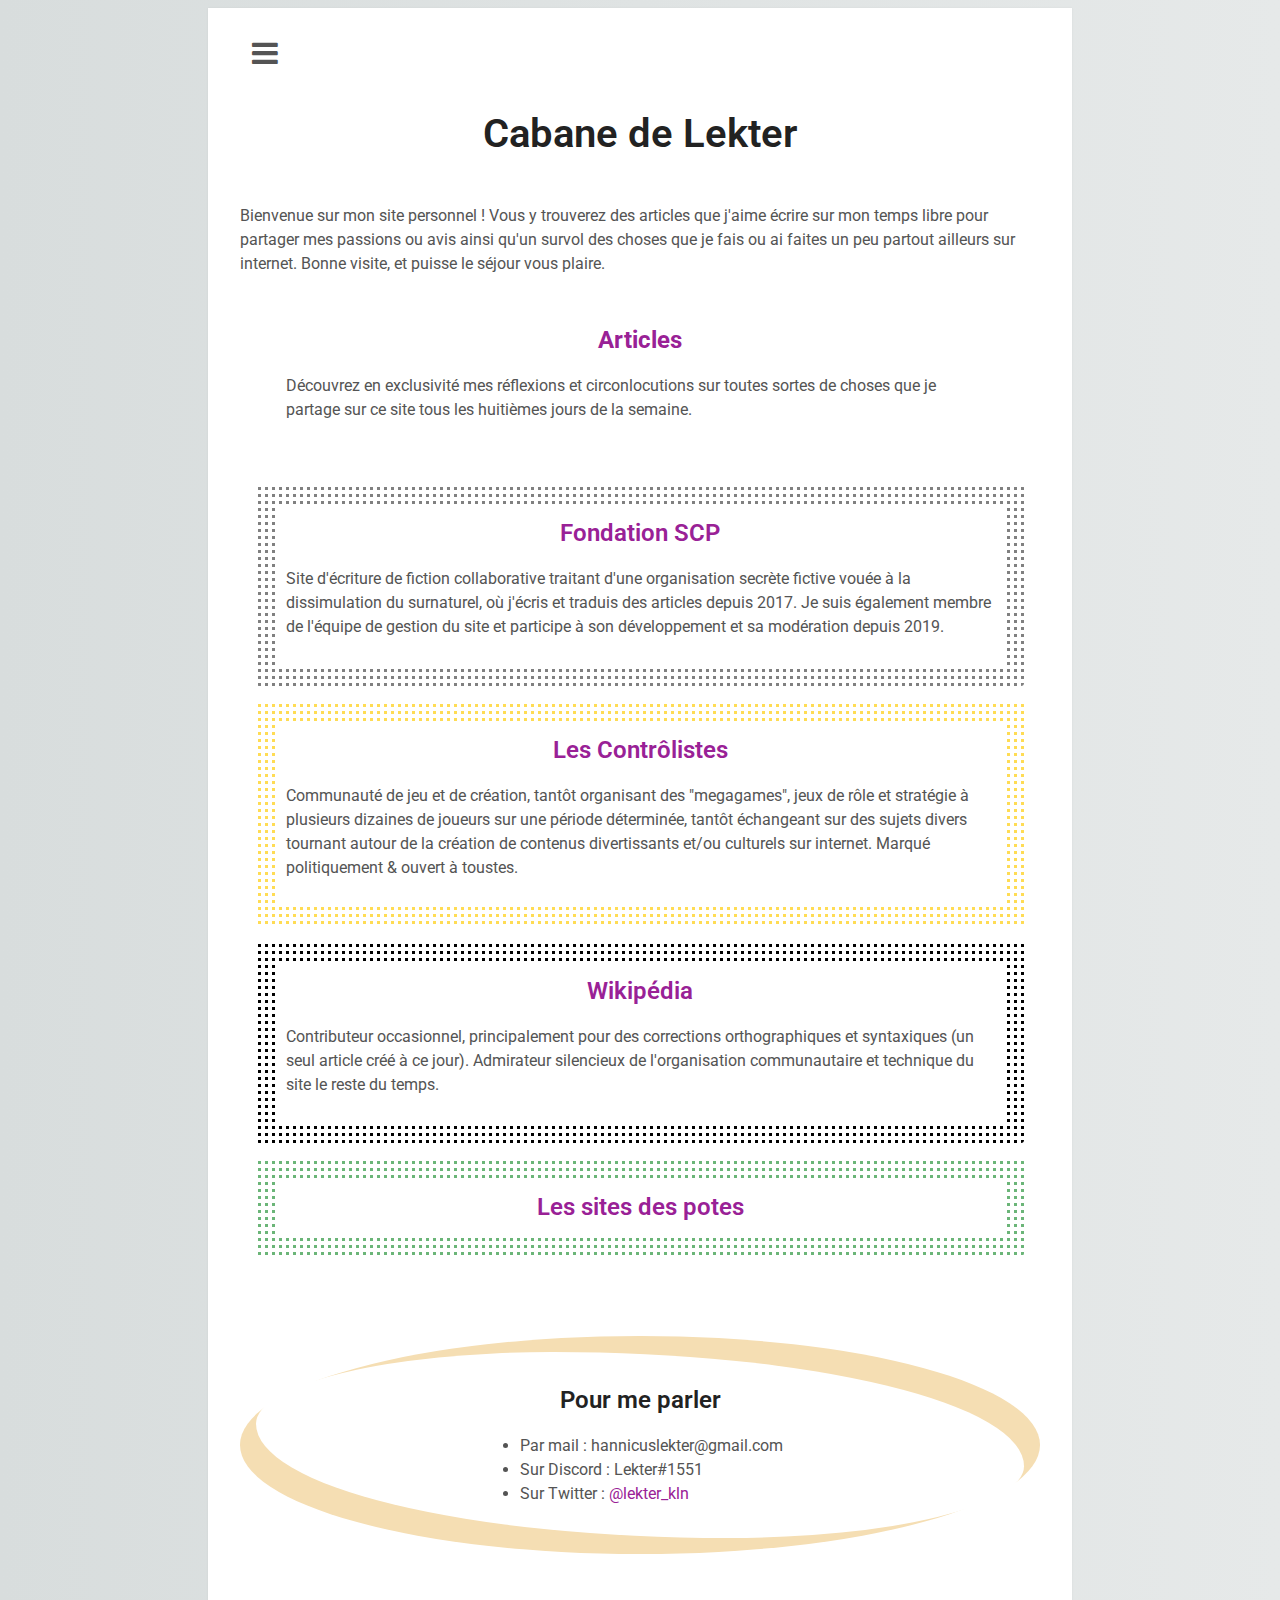
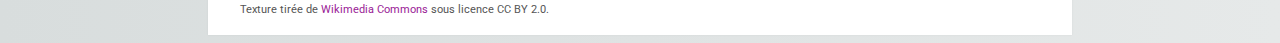
<file: index.html>
<!DOCTYPE html>
<html>
    
    <head>
        <meta charset="utf-8">
        <link rel="stylesheet" href="/styles/main.css">
        
        <title>Cabane de Lekter</title>
        <meta property="og:title" content="Cabane de Lekter" />
        <meta property="og:url" content="https://lekter.orakle.eu/" />
        <!-- <meta property="og:description" content="Mon coin personnel sur internet." /> -->
        
        <link rel="shortcut icon" href="/images/logophi.png" />
        <link rel="apple-touch-icon" href="/images/logophi.png" />

    </head>
    
    <body>
        
    <div class="content">
        
            <nav>
              <label for="id-show-menu" class="show-menu">
                <div class="nav-icon">
                  <i class="fa fa-navicon"></i>
                </div>
              </label>
              <input type="checkbox" id="id-show-menu" class="checkbox-menu" role="button">
              <div class="menu-block">
                <ul class="navUL">
                  <li><a href="https://lekter.orakle.eu/">Accueil</a></li>
                  <li><a href="https://lekter.orakle.eu/articles.html">Articles</a></li>
                  <li><a href="https://lekter.orakle.eu/recent.html">Dernier article</a></li>
                  <!-- <li><a href="https://lekter.orakle.eu/contact.html">Contact</a></li> -->
                </ul>
              </div>
            </nav>
        
        <div style="text-align: center">
        <h1 style="margin: 0 0 1em 0">Cabane de Lekter</h1>
        <!-- <h2 style="margin: 0 0 1em 0">Sous-titre</h2> -->
        </div>
        
            <p>
                Bienvenue sur mon site personnel ! Vous y trouverez des articles que j'aime écrire sur mon temps libre pour partager mes passions ou avis ainsi qu'un survol des choses que je fais ou ai faites un peu partout ailleurs sur internet. Bonne visite, et puisse le séjour vous plaire.
            </p>
        
        <div style="background-image: url(https://upload.wikimedia.org/wikipedia/commons/6/60/Gold_texture_%28523157609%29.jpg); margin: 1em; border-radius: 3px;">
            <div class="bg" style="background: lightgrey; background: radial-gradient(transparent 2px, white 0); background-size: 7px 7px; margin: 1em 0">
                <div class="innerbox">
                <h3><a href="https://lekter.orakle.eu/articles.html" style="font-weight: bold">Articles</a></h3>
                    <p>
                    Découvrez en exclusivité mes réflexions et circonlocutions sur toutes sortes de choses que je partage sur ce site tous les huitièmes jours de la semaine.
                    </p>
                </div>
            </div>
        </div>
        
        <div class="bg" style="background: lightgrey; background: radial-gradient(grey 2px, transparent 0);
    background-size: 7px 7px;">
            <div class="innerbox">
            <h3><a href="http://fondationscp.wikidot.com/lekter">Fondation SCP</a></h3>
                <p>
                Site d'écriture de fiction collaborative traitant d'une organisation secrète fictive vouée à la dissimulation du surnaturel, où j'écris et traduis des articles depuis 2017. Je suis également membre de l'équipe de gestion du site et participe à son développement et sa modération depuis 2019. 
                </p>
            </div>
        </div>
        
        <div class="bg" style="background: #ffdc54; background: radial-gradient(#ffdc54 2px, transparent 0);
    background-size: 7px 7px;">
            <div class="innerbox">
            <h3><a href="https://controlistes.fr/">Les Contrôlistes</a></h3>
                <p>
                Communauté de jeu et de création, tantôt organisant des "megagames", jeux de rôle et stratégie à plusieurs dizaines de joueurs sur une période déterminée, tantôt échangeant sur des sujets divers tournant autour de la création de contenus divertissants et/ou culturels sur internet. Marqué politiquement & ouvert à toustes.
                </p>
            </div>
        </div>

        <div class="bg" style="background: black; background: radial-gradient(black 2px, transparent 0);
    background-size: 7px 7px;">
            <div class="innerbox">
            <h3><a href="https://fr.wikipedia.org/wiki/Utilisateur:Hannicus_Lekter">Wikipédia</a></h3>
                <p>
                Contributeur occasionnel, principalement pour des corrections orthographiques et syntaxiques (un seul article créé à ce jour). Admirateur silencieux de l'organisation communautaire et technique du site le reste du temps.
                </p>
            </div>
        </div>
        
        <div class="bg" style="background: #6bb578; background: radial-gradient(#6bb578 2px, transparent 0);
    background-size: 7px 7px;">
            <div class="innerbox">
            <h3><a href="https://webring.controlistes.fr/">Les sites des potes</a></h3>
            </div>
        </div>
        
        <div class="wobble dehors" style="margin-top: 5rem;">
            <div class="wobble dedans">
                <h3 style="margin: 0.6em 0 0.3em 0;">Pour me parler</h3>
                <ul style="max-width: 280px; margin-bottom: 0; padding-bottom: 1em;">
                    <li>Par mail : hannicuslekter@gmail.com</li>
                    <li>Sur Discord : Lekter#1551</li>
                    <li>Sur Twitter : <a href="https://twitter.com/lekter_kln">@lekter_kln</a></li>
                </ul>
            </div>
        </div>

        <div class="annotation">
            Texture tirée de <a href="https://commons.wikimedia.org/wiki/File:Gold_texture_(523157609).jpg">Wikimedia Commons</a> sous licence CC BY 2.0.
        </div>

    </div>
        
    </body>
</html>
</file>
<file: styles/main.css>
﻿@import url(https://fonts.googleapis.com/css2?family=Roboto&display=swap);
@import url(https://maxcdn.bootstrapcdn.com/font-awesome/4.3.0/css/font-awesome.min.css);

html {
    background: #e6e9e9;
    background-image: linear-gradient(270deg, rgb(230, 233, 233) 0%, rgb(216, 221, 221) 100%);
    -webkit-font-smoothing: antialiased;
}

body {
    font-family: Roboto, Helvetica, Arial, sans-serif;
}

h1, h2, h3, h4, h5, h6 {
    color: #222;
    font-weight: 600;
    margin: 0;
}

h1 {
    text-align: center;
    font-size: 2.5em;
}
h2 {
    font-size: 2em;
}
h3 {
    font-size: 150%;
}

a {
    color: #992196;
    transition: 0.3s;
    text-decoration: none;
}

a:hover {
    color: #331144;
    text-decoration: underline;
}

.nav a:hover {
    text-decoration: none
}

.innerbox h3 a {
    display: block;
    border-radius: 5px;
    font-weight: 600;
}
.innerbox h3 a:hover {
    color: white;
    background-color: rgba(51, 17, 68, .1);
    text-shadow: 0 0 6px black;
}


img {
    animation: colorize 2s cubic-bezier(0, 0, .78, .36) 1;
    border-radius: 3px;
    display: block;
    margin: 1.3em auto;
    max-width: 95%;
}

.content {
    background: white;
    box-shadow: 0 0 2px rgba(0, 0, 0, 0.06);
    color: #545454;
    /* font-size: 16px; */
    font-size: 1em;
    line-height: 1.5;
    padding: 1em 2em 1em;
    max-width: 800px;
    margin-left: auto;
    margin-right: auto;
}

li {
    display: list-item;
}

.show-menu {
  cursor: pointer;
}

input.checkbox-menu[type="checkbox"] {
  display: none;
  -webkit-appearance: none;
}

input.checkbox-menu[type="checkbox"]:checked ~ div.menu-block {
  opacity: 1;
  visibility: visible;
}

.nav-icon {
  display: inline-block;
  font-size: 1.5em;
  padding: 0 0.5em;
  vertical-align: middle;
}

.menu-block {
  display: inline-block;
  opacity: 0;
  vertical-align: middle;
  visibility: hidden;
  -webkit-transition: all 0.25s;
  -moz-transition: all 0.25s;
  -ms-transition: all 0.25s;
  -o-transition: all 0.25s;
  transition: all 0.25s;
}

ul.navUL li a {
    display: inline-block;
    padding: 0px 5px;
    color: #999;
    padding: 4px;
    text-decoration: none;
}

ul.navUL li a:hover {
  color: black;
  text-decoration: none;
}

nav li {
    display: inline-flex;
}

.navUL {
    padding-left: 1em;
}

.grid-container ul, .tagzone ul {
    list-style: none;
    margin: 0;
    padding: 0;
}


.innerbox {
    padding: 0.7em;
    background-color: white;
    border-radius: 3px;
}

.bg {
    margin: 1em;
    padding: 1.2em;
    border-radius: 3px;
}

.wobble {
    padding: 1em;
}

.wobble h3 {
    margin: 0.6em 0 0.3em 0;
    text-align: center;
}

.innerbox h3 {
    text-align: center;
}
.cadre h3 {
    text-align: center;
}

.dehors {
    background-color: wheat;
    border-radius: 66%
}

.dedans {
    border-radius: 44% 70% 44% 70%;
    background-color: white
}

.cadre ul, .wobble ul {
    display: block;
    margin-left: auto;
    margin-right: auto; 
}
.cadre ul {
    margin-bottom: 0.5rem;
}

.legende {
    display: block;
    text-align: center;
}



.annotation {
    font-size: 70%;
    margin-top: 3rem;
}

.cadre {
    background-color: #f6fbff;
    border: 1px solid #0056a5;
    border-radius: 3px;
    max-width: 75%;
    margin-right: auto;
    margin-left: auto;
}

.fond {
    margin: 4rem auto 2.5rem auto;
}

.nav {
    transform: rotate(90deg);
    background-color: white;
    border: 1px solid;
    box-shadow: 2px 2px 3px;
    position: fixed;
    left: 0;
    top: 0;
    height: 250px;
}

.fa {
    font-size: 3rem;
    display: inline-block;
    font: normal normal normal 30px/1 FontAwesome;
    -webkit-font-smoothing: antialiased;
    transform: translate(0, 0);
}

nav {
    margin-bottom: 1em;
}

.tag {
    padding: 0.3em max(0.5em, 10px);
    border: 1px solid;
    border-radius: 20px;
    color: white;
    background-color: darkmagenta;
    transition: 0.6s;
}

.tag:hover {
    cursor: pointer;
    color: white;
    background-color: #331144;
    text-decoration: none;
}

ul.tag {
    list-style: none;
}

.legende .titre {
    font-style: italic
}

/* -------------- AJUSTEMENTS MOBILE -------------- */

@media (max-width: 767px) {
    
    html, body {
        background-color: white;
    }

    .fa {
        font: normal normal normal 75px/1 FontAwesome;
    }
    
    .content {
        background: white;
        box-shadow: 0 0 transparent;
        padding: 1em 2em 1em;
        max-width: 890px;
        margin-left: auto;
        margin-right: auto;
    }

    .wobble ul {
        max-width: 50vw;
    }
}
</file>
